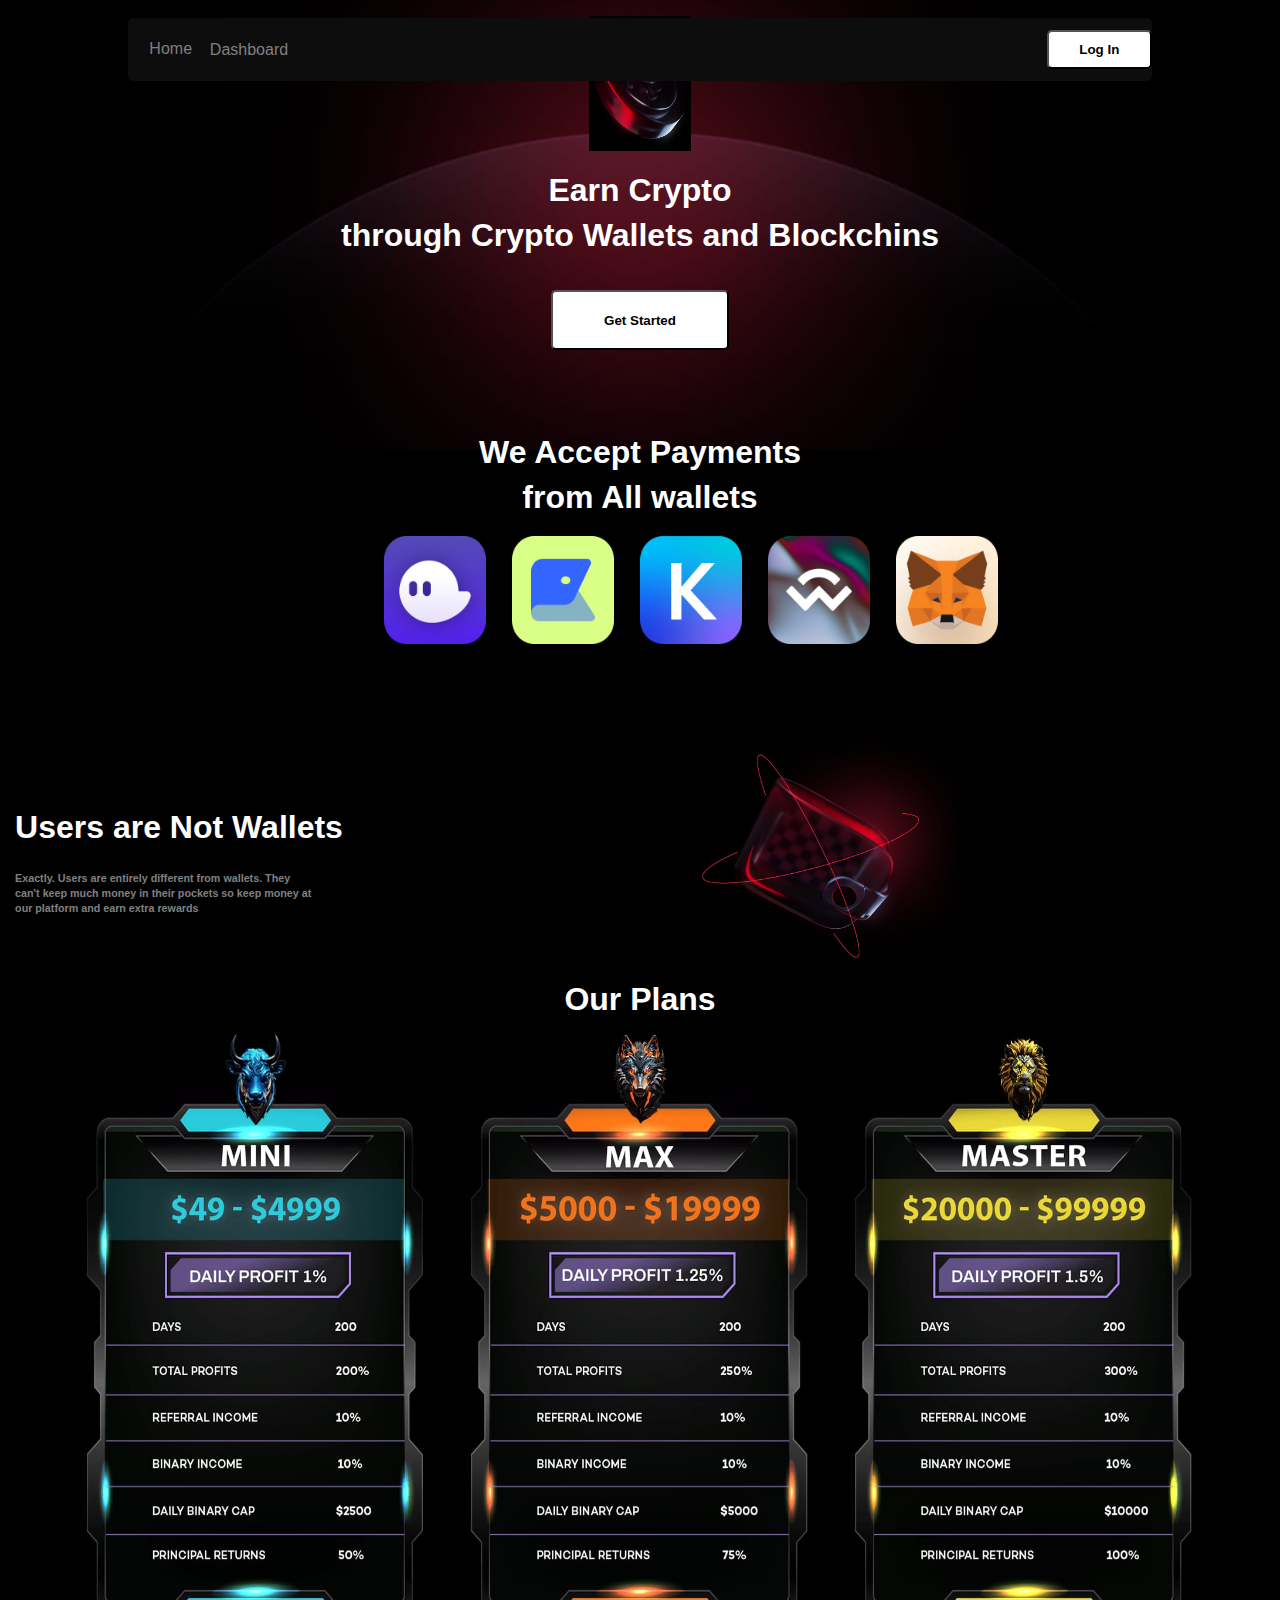
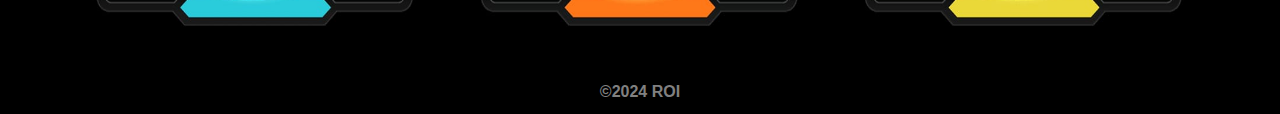
<file: index.html>
<!DOCTYPE html>
<html lang="en">

<head>
    <meta charset="UTF-8">
    <meta name="viewport" content="width=device-width, initial-scale=1.0">
    <link rel="stylesheet" href="css/styles.css">
    <title>homepage</title>
</head>

<body>
    <!--header-->
    <header>
        <nav>
            <ul>
                <li><a href="index.html">Home</a></li>
                <li><a href="dashboard.html">Dashboard</a></li>
            </ul>
            <button>Log In</button>
        </nav>
    </header>
    <!--main section-->
    <main>
        <!--top-->
        <section class="top-section">
            <figure>
                <img src="images/bg2.jpeg" alt="...">
            </figure>
        </section>
        <article class="top-content">
            <h1>Earn Crypto<br /> through Crypto Wallets and Blockchins</h1>
            <button>Get Started</button>
        </article>
        <!--wallets-->
        <article class="wallet-content">
            <h1>We Accept Payments<br /> from All wallets</h1>
        </article>
        <section class="wallet-section">
            <figure>
                <img src="images/1.jpeg" alt="..." />
                <img src="images/2.jpeg" alt="..." />
                <img src="images/3.jpeg" alt="..." />
                <img src="images/4.jpeg" alt="..." />
                <img src="images/5.jpeg" alt="..." />
            </figure>
        </section>
        <!--Last section-->
        <div class="last">
            <article class="last-article">
                <h1>Users are Not Wallets</h1>
                <h6>Exactly. Users are entirely different from wallets. They can't keep much money in their pockets so
                    keep
                    money at our platform and earn extra rewards</h6>
            </article>
            <section class="last-section">
                <figure>
                    <img src="images/walletbg.jpeg" alt="">
                </figure>
            </section>
        </div>
        <article class="project-article">
            <h1>Our Plans</h1>
        </article>
        <section class="project-section">
            <figure><img src="images/mini.jpeg" alt="..."></figure>
            <figure><img src="images/max.jpeg" alt="..."></figure>
            <figure><img src="images/master.jpeg" alt="..."></figure>
        </section>
        <footer>
            <h4>&#169;2024 ROI</h4>
        </footer>
    </main>


</body>

</html>
</file>
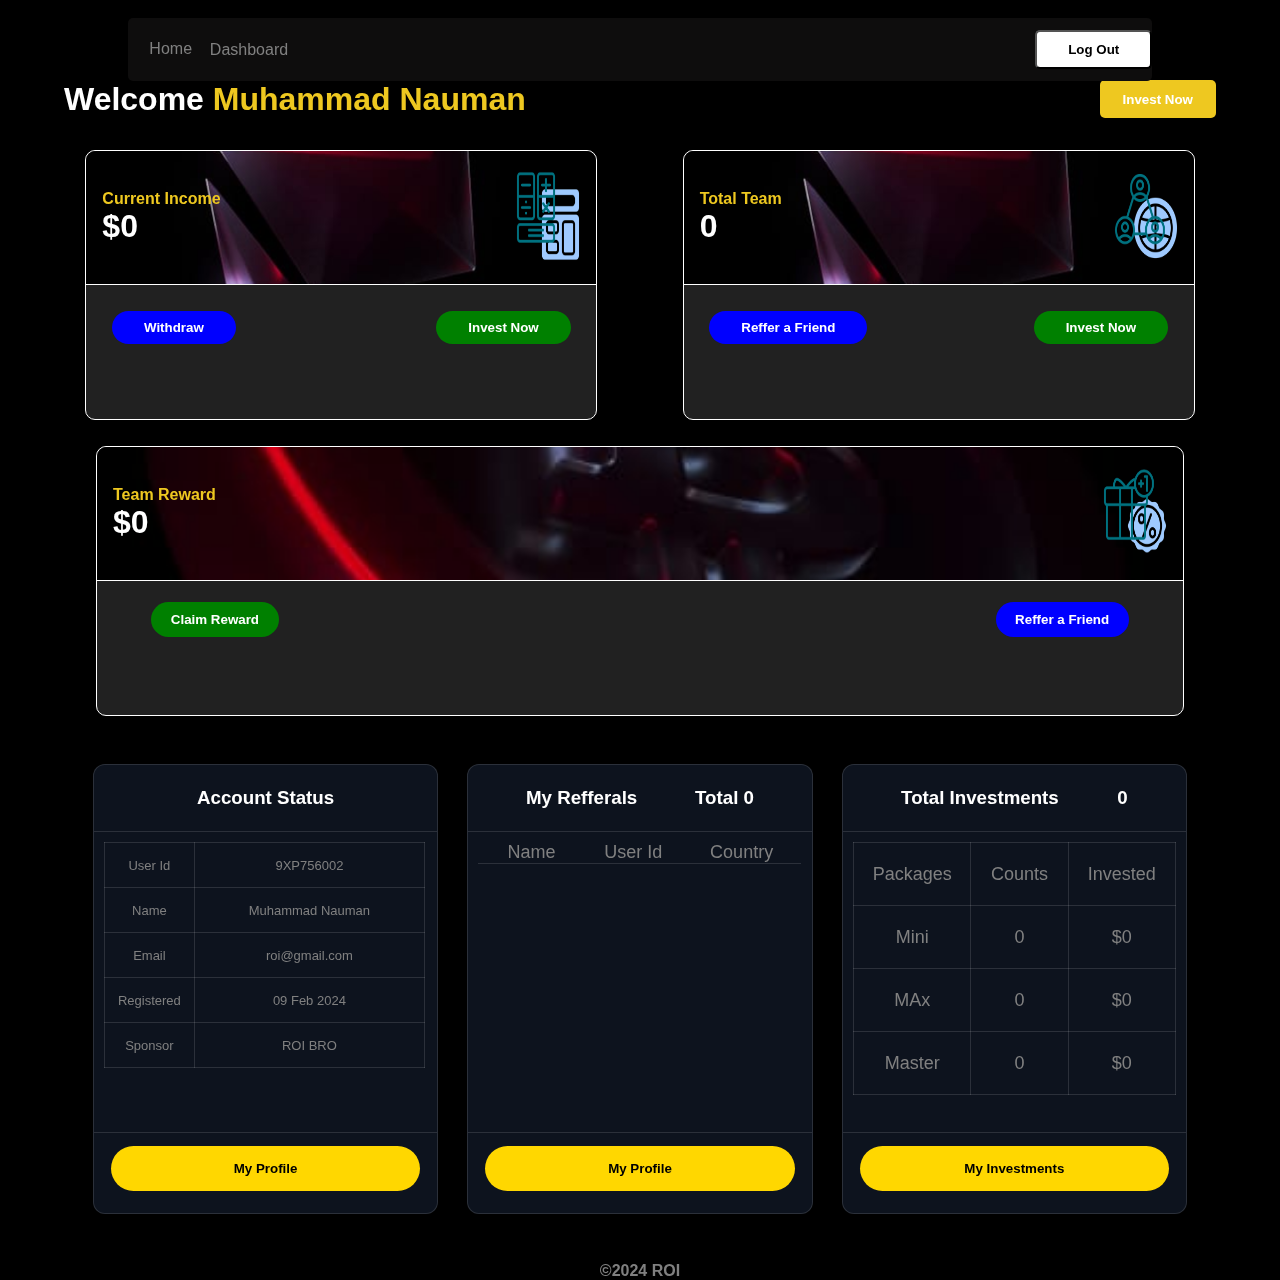
<file: dashboard.html>
<!DOCTYPE html>
<html lang="en">

<head>
    <meta charset="UTF-8">
    <meta name="viewport" content="width=device-width, initial-scale=1.0">
    <link rel="stylesheet" href="css/dashboard.css" />
    <title>Dashboard</title>
</head>

<body>
    <!--header-->
    <header>
        <nav>
            <ul>
                <li><a href="index.html">Home</a></li>
                <li><a href="dashboard.html">Dashboard</a></li>
            </ul>
            <button>Log Out</button>
        </nav>
    </header>
    <!--Main section-->
    <main>
        <!--Top-->
        <article class="header-content">
            <h1>Welcome <span>Muhammad Nauman</span></h1>
            <button>Invest Now</button>
        </article>
        <!--cards-->
        <section class="header-section">
            <!--First Card-->
            <div class="one">
                <header>
                    <div class="text">
                        <h4>Current Income</h4>
                        <h1>$0</h1>
                    </div>
                    <figure>
                        <img src="images/earnings.png" alt="...">
                    </figure>
                </header>
                <footer>
                    <button>Withdraw</button>
                    <button>Invest Now</button>
                </footer>
            </div>
            <!--Second Card-->
            <div class="one">
                <header>
                    <div class="text">
                        <h4>Total Team</h4>
                        <h1>0</h1>
                    </div>
                    <figure>
                        <img src="images/binary.png" alt="...">
                    </figure>
                </header>
                <footer>
                    <button>Reffer a Friend</button>
                    <button>Invest Now</button>
                </footer>
            </div>
            <!--Third Card-->
            <div class="one">
                <header>
                    <div class="text">
                        <h4>Team Reward</h4>
                        <h1>$0</h1>
                    </div>
                    <figure>
                        <img src="images/career.png" alt="...">
                    </figure>
                </header>
                <footer class="last-footer">
                    <button>Reffer a Friend</button>
                    <button>Claim Reward</button>
                </footer>
            </div>
        </section>


        <!--History Tables-->
        <div class="tables">
            <!--First Table-->
            <div class="table">
                <header>
                    <h3>Account Status</h3>
                </header>
                <table>
                    <tr class="tr">
                        <td>User Id</td>
                        <td colspan="5">9XP756002</td>
                    </tr>
                    <tr class="tr">
                        <td>Name</td>
                        <td>Muhammad Nauman</td>
                    </tr>
                    <tr class="tr">
                        <td>Email</td>
                        <td>roi@gmail.com</td>
                    </tr>
                    <tr class="tr">
                        <td>Registered</td>
                        <td>09 Feb 2024</td>
                    </tr>
                    <tr class="tr">
                        <td>Sponsor</td>
                        <td>ROI BRO</td>
                    </tr>
                </table>
                <footer>
                    <button>My Profile</button>
                </footer>
            </div>
            <!--Second Table-->
            <div class="table">
                <header>
                    <h3>My Refferals</h3>
                    <h3>Total 0</h3>
                </header>
                <table>
                    <tr class="headings">
                        <th>Name</th>
                        <th>User Id</t>
                        <th>Country</t>
                    </tr>
                </table>
                <footer>
                    <button>My Profile</button>
                </footer>
            </div>
            <!--Third Table-->
            <div class="table">
                <header>
                    <h3>Total Investments</h3>
                    <h3>0</h3>
                </header>
                <table>
                    <tr class="headings h-2">
                        <th>Packages</th>
                        <th>Counts</t>
                        <th>Invested</t>
                    </tr>
                    <tr class="headings h-2">
                        <th>Mini</th>
                        <th>0</t>
                        <th>$0</t>
                    </tr>
                    <tr class="headings h-2">
                        <th>MAx</th>
                        <th>0</t>
                        <th>$0</t>
                    </tr>
                    <tr class="headings h-2">
                        <th>Master</th>
                        <th>0</t>
                        <th>$0</t>
                    </tr>
                </table>
                <footer>
                    <button>My Investments</button>
                </footer>
            </div>
        </div>
    </main>
    <!--footer-->
    <footer>
        <h4>&#169;2024 ROI</h4>
    </footer>
</body>

</html>
</file>
<file: css/styles.css>
* {
    margin: 0%;
    padding: 0%;
    box-sizing: border-box;
    font-family: 'Lucida Sans', 'Lucida Sans Regular', 'Lucida Grande', 'Lucida Sans Unicode', Geneva, Verdana, sans-serif;
}

body {
    background-color: black;
    width: 100%;
}

button {
    cursor: pointer;
}

/*header*/
header {
    width: 100%;
    display: flex;
    align-items: center;
    justify-content: center;
}

header nav {
    width: 80%;
    background-color: rgb(14, 13, 13);
    display: flex;
    align-items: center;
    justify-content: space-between;
    height: 7vh;
    position: fixed;
    top: 2%;
    border-radius: 5px;
}

header nav ul {
    display: flex;
    justify-content: space-evenly;
}

header nav ul li {
    list-style-type: none;
}

header nav ul li a {
    color: gray;
    text-decoration: none;
    padding: 1% 50%;
}

header nav ul li a:hover {
    color: #212121;
}

nav button {
    padding: 1% 3%;
    font-weight: bolder;
    border-radius: 5px;
    background-color: white;
}

main {
    display: flex;
    align-items: center;
    justify-content: center;
    width: 100%;
    height: 50vh;
    flex-direction: column;
    background-image: url(../images/bg.jpeg);
    background-size: cover;
    background-repeat: no-repeat;
    background-position: center;
    line-height: 5vh;
}

/*top-section*/
main .top-section {

    display: flex;
    justify-content: center;
    align-items: center;
    flex-direction: column;
    margin-top: 80rem;
}

.top-section figure img {
    height: 15vh;
    width: 8vw;
}

main .top-content {
    color: white;
    text-align: center;
    width: 80%;
}

.top-content button {
    padding: 2% 5%;
    font-weight: bolder;
    border-radius: 5px;
    background-color: white;
    margin-top: 2rem;
}

/*wallet section*/
.wallet-content {
    padding-top: 5rem;
}

.wallet-section figure {
    display: flex;
    align-items: center;
    justify-content: space-evenly;
    flex-wrap: wrap;
    width: 90vw;
    gap: 1%;
}

.wallet-section figure {
    width: 100%;
    flex-wrap: nowrap;
    gap: 5%;
    margin-bottom: 5rem;
}

.wallet-section figure img {
    height: 12vh;
    width: 8vw;
}

.wallet-content {
    color: white;
    text-align: center;
    margin-bottom: 1rem;
}

/*Last Section*/
.last-article {
    width: 90%;
}


.last-article h1 {
    padding: 3% 0%;
    color: white;
}

.last-article h6 {
    color: gray;
    line-height: 15px;
    width: 300px;
}

.last-section figure img {
    height: 50%;
    width: 50%;
}

.last {
    display: flex;
    align-items: center;
    justify-content: space-evenly;
    flex-direction: row;
}

.project-article {
    color: white;
}

.project-section {
    display: flex;
    align-items: center;
    justify-content: space-evenly;
    flex-direction: row;
}

.project-section img {
    height: 70vh;
    width: 30vw;
}

footer {
    color: gray;
    width: 100%;
    display: flex;
    align-items: center;
    justify-content: center;
}

/*For mobile phones*/
@media only screen and (max-width:768px) {
    main .top-section {
        margin-top: 180rem;
    }

    header nav {
        width: 90%;
        top: 2%;
    }

    nav button {
        padding: 2% 3%;
    }

    .top-section figure img {
        width: 15vw;
        height: 10vh;
    }

    .wallet-section figure img {
        height: 7vh;
        width: 10vw;
    }

    .last-section figure img {
        height: 100%;
        width: 100%;
    }

    .last {
        flex-direction: column;
    }

    .project-section {
        flex-direction: column;
    }

    .project-section img {
        height: 100%;
        width: 100%;
    }
}
</file>
<file: css/dashboard.css>
* {
    margin: 0%;
    padding: 0%;
    box-sizing: border-box;
    font-family: 'Lucida Sans', 'Lucida Sans Regular', 'Lucida Grande', 'Lucida Sans Unicode', Geneva, Verdana, sans-serif;
}

body {
    background-color: black;
    width: 100%;
}

button {
    cursor: pointer;
}

/*header*/
header {
    width: 100%;
    display: flex;
    align-items: center;
    justify-content: center;
}

header nav {
    width: 80%;
    background-color: rgb(14, 13, 13);
    display: flex;
    align-items: center;
    justify-content: space-between;
    height: 7vh;
    position: fixed;
    top: 2%;
    border-radius: 5px;
}

header nav ul {
    display: flex;
    justify-content: space-evenly;
}

header nav ul li {
    list-style-type: none;
}

header nav ul li a {
    color: gray;
    text-decoration: none;
    padding: 1% 50%;
}

header nav ul li a:hover {
    color: #212121;
}

nav button {
    padding: 1% 3%;
    font-weight: bolder;
    border-radius: 5px;
    background-color: white;
}

/*main section*/
main {
    margin-top: 5rem;
    display: flex;
    align-items: center;
    justify-content: center;
    flex-direction: column;
}

/*Header Content*/
.header-content {
    display: flex;
    align-items: center;
    justify-content: space-between;
    width: 90%;
    color: white;
}

.header-content span {
    color: rgb(238, 200, 32);
    font-weight: bolder;
}

.header-content button {
    padding: 1% 2%;
    font-weight: bolder;
    color: white;
    background: rgb(238, 200, 32);
    border-radius: 5px;
    border: 0px;
}

/*Cards*/
.header-section {
    display: flex;
    align-items: center;
    justify-content: space-evenly;
    flex-direction: row;
    width: 100%;
    margin-top: 2rem;
    flex-wrap: wrap;
}

.header-section .one {
    width: 40%;
    height: 30vh;
    background-color: #212121;
    border-radius: 10px;
    border: 1px solid white;
}

.header-section .one header {
    width: 100%;
    height: 50%;
    display: flex;
    align-items: center;
    justify-content: space-between;
    padding: 0 1rem;
    background-color: #212121;
    border-radius: 10px 10px 0 0;
    background-image: url(../images/bg1.jpeg);
    background-size: cover;
    background-repeat: no-repeat;
    background-position: center;
    border-bottom: 1px solid white;
}

.one header figure img {
    height: 10vh;
    width: 5vw;
}


.text h1 {
    color: white;
}

.text h4 {
    color: rgb(238, 200, 32);
}

.one footer {
    display: flex;
    align-items: center;
    justify-content: space-between;
    padding: 5%;

}

.one footer :nth-child(1) {
    padding: 2% 7%;
    border-radius: 100px;
    font-weight: bolder;
    color: white;
    /* background: linear-gradient(to right, rgb(92, 3, 92), rgb(151, 18, 80)); */
    background-color: blue;
    border: 0px;
}

.one footer :nth-child(2) {
    padding: 2% 7%;
    border-radius: 100px;
    font-weight: bolder;
    color: white;
    background: green;
    border: 0px;
}

.header-section :nth-child(3) {
    width: 85%;
    margin-top: 2%;
}

.header-section :nth-child(3) header {
    background-image: url(../images/bg2.jpeg);
    background-size: cover;
    background-repeat: no-repeat;
    background-position: cover;
    width: 100%;
}

.one .last-footer {
    padding: 2% 5%;
    flex-direction: row-reverse;
}

.one .last-footer :nth-child(1) {
    padding: 1% 2%;
}

.one .last-footer :nth-child(2) {
    padding: 1% 2%;
}



/*Footer*/
footer {
    color: gray;
    width: 100%;
    display: flex;
    align-items: center;
    justify-content: center;
}

/*History Tables*/
.tables {
    margin: 3rem 0rem;
    width: 90%;
    display: flex;
    align-items: center;
    justify-content: space-evenly;
}

.table {
    backdrop-filter: blur(16px) saturate(180%);
    -webkit-backdrop-filter: blur(16px) saturate(180%);
    background-color: rgba(17, 25, 40, 0.75);
    border-radius: 12px;
    border: 1px solid rgba(255, 255, 255, 0.125);
    height: 50vh;
    width: 30%;
    color: white;
    position: relative;
}

.table header {
    display: flex;
    width: 100%;
    height: 15%;
    align-items: center;
    justify-content: space-evenly;
    border-bottom: 1px solid rgba(255, 255, 255, 0.125);
}

table {
    margin: 3%;
    border-collapse: collapse;
}

table tr td {
    border: 1px solid rgba(255, 255, 255, 0.125);
    font-weight: 200;
    font-size: small;
    color: gray;
    text-align: center;
}

table .headings th {
    border-bottom: 1px solid rgba(255, 255, 255, 0.125);
    font-weight: 200;
    font-size: large;
    color: gray;
    text-align: center;
    width: 50vw;
}

table .tr :nth-child(1) {
    width: 7vw;
    height: 5vh;
}

table .tr :nth-child(2) {
    width: 18vw;
}

.table footer {
    width: 100%;
    display: flex;
    align-items: center;
    height: 8vh;
    border-top: 1px solid rgba(255, 255, 255, 0.125);
    position: absolute;
    bottom: 2%;
}

.table footer button {
    width: 90%;
    height: 5vh;
    border-radius: 100px;
    background-color: gold;
    font-weight: bolder;
    border: none;
}

.h-2 th {
    border: 1px solid rgba(255, 255, 255, 0.125);
    height: 7vh;
}

/*mobile screens*/
@media only screen and (max-width:768px) {

    header nav {
        width: 90%;
        top: 2%;
    }

    nav button {
        padding: 2% 3%;
    }

    .header-section {
        flex-direction: column;
    }

    .header-section .one {
        width: 90%;
    }

    .header-section :nth-child(2) {
        margin: 5% 0px;
    }

    .one footer {
        padding: 1% 5%;
    }

    .one header figure img {
        height: 10vh;
        width: 15vw;
    }

    .one .last-footer :nth-child(1) {
        padding: 2% 4%;
    }

    .one .last-footer :nth-child(2) {
        padding: 2% 4%;
    }

    .tables {
        flex-direction: column;
        margin-top: 1rem;

    }

    .table {
        width: 90%;
        margin-top: 2rem;
    }

    table .tr :nth-child(1) {
        width: 18vw;
        height: 5vh;
    }

    table .tr :nth-child(2) {
        width: 50vw;
    }
}
</file>
